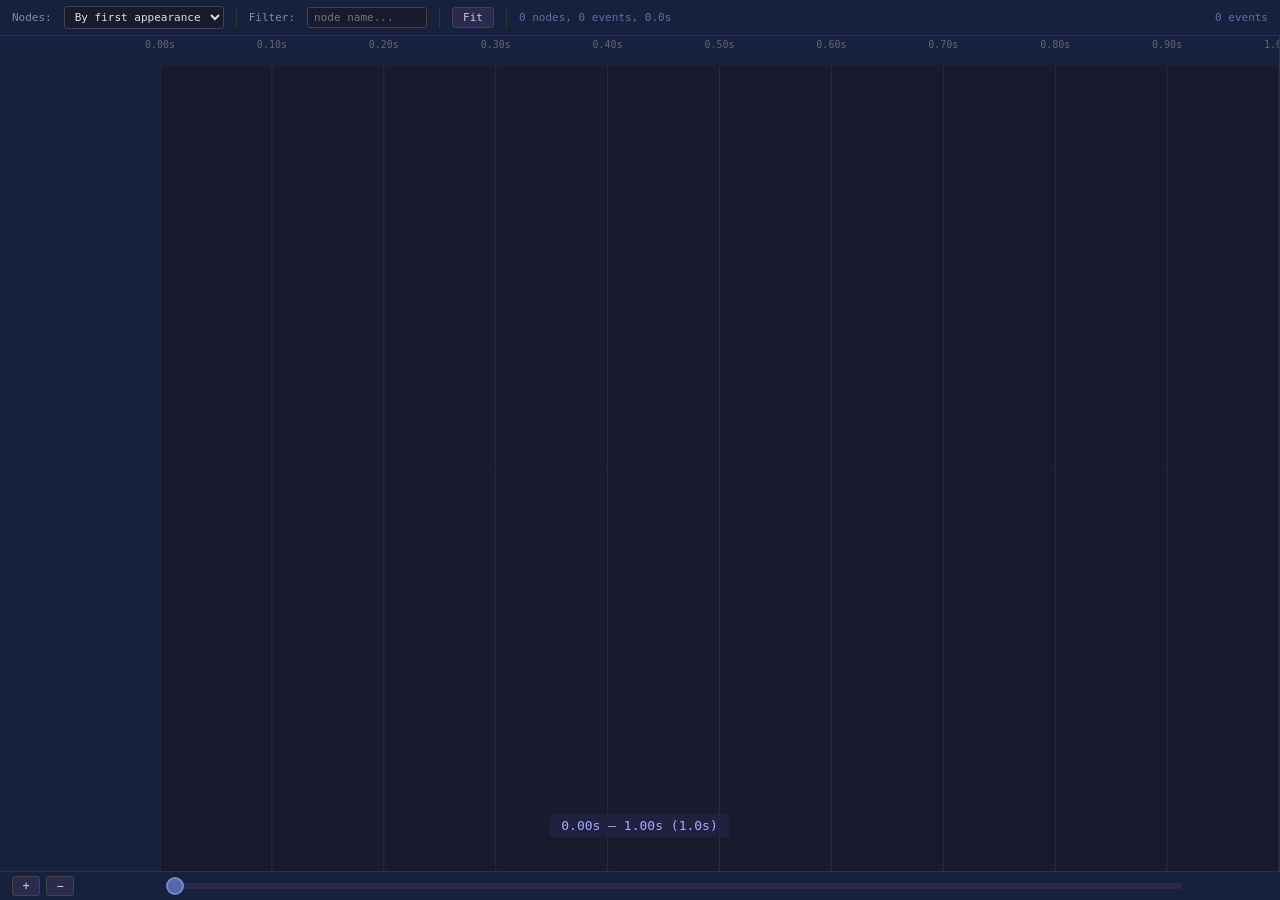
<file: tools/visualize.html>
<!DOCTYPE html>
<html lang="en">
<head>
<meta charset="UTF-8">
<title>lora-universal-simulator — NDJSON Visualizer</title>
<style>
* { margin: 0; padding: 0; box-sizing: border-box; }
body { font-family: 'SF Mono', 'Consolas', 'Menlo', monospace; font-size: 12px; background: #1a1a2e; color: #e0e0e0; overflow: hidden; height: 100vh; display: flex; flex-direction: column; }
#toolbar { display: flex; align-items: center; gap: 12px; padding: 6px 12px; background: #16213e; border-bottom: 1px solid #333; flex-shrink: 0; z-index: 10; }
#toolbar label { color: #8888aa; font-size: 11px; }
#toolbar select, #toolbar input { background: #1a1a2e; color: #e0e0e0; border: 1px solid #444; padding: 3px 6px; font-size: 11px; font-family: inherit; border-radius: 3px; }
#toolbar .sep { width: 1px; height: 20px; background: #333; }
#toolbar .info { color: #6a6aaa; font-size: 11px; }
#toolbar button { background: #2a2a4e; color: #ccc; border: 1px solid #444; padding: 3px 10px; font-size: 11px; font-family: inherit; border-radius: 3px; cursor: pointer; }
#toolbar button:hover { background: #3a3a5e; }
#toolbar button.active { background: #4a4a7e; border-color: #88f; color: #fff; }
#main { display: flex; flex: 1; overflow: hidden; }
#sidebar { width: 0; background: #16213e; border-left: 1px solid #333; overflow-y: auto; transition: width 0.2s; flex-shrink: 0; }
#sidebar.open { width: 480px; }
#sidebar-content { padding: 10px; width: 480px; }
#sidebar h3 { color: #aaf; margin: 8px 0 4px; font-size: 12px; }
#sidebar .field { margin: 2px 0; }
#sidebar .field .key { color: #888; }
#sidebar .field .val { color: #ddd; }
#sidebar table { border-collapse: collapse; width: 100%; margin: 4px 0; }
#sidebar td, #sidebar th { padding: 2px 6px; text-align: left; font-size: 11px; }
#sidebar th { color: #888; border-bottom: 1px solid #333; }
#sidebar td { border-bottom: 1px solid #222; }
#canvas-wrap { flex: 1; position: relative; overflow: hidden; }
canvas { display: block; }
#tooltip { position: absolute; display: none; background: #222244ee; border: 1px solid #555; padding: 6px 10px; border-radius: 4px; font-size: 11px; pointer-events: none; z-index: 20; max-width: 480px; white-space: pre-wrap; }
#time-display { position: absolute; bottom: 34px; left: 50%; transform: translateX(-50%); background: #222244cc; padding: 4px 12px; border-radius: 4px; font-size: 13px; color: #aaf; z-index: 5; pointer-events: none; }
#loading { position: absolute; top: 50%; left: 50%; transform: translate(-50%, -50%); color: #666; font-size: 16px; }
#scrollbar { display: flex; align-items: center; gap: 6px; padding: 4px 12px; background: #16213e; border-top: 1px solid #333; flex-shrink: 0; }
#scrollbar input[type=range] { flex: 1; height: 16px; -webkit-appearance: none; appearance: none; background: transparent; cursor: pointer; }
#scrollbar input[type=range]::-webkit-slider-runnable-track { height: 6px; background: #2a2a44; border-radius: 3px; }
#scrollbar input[type=range]::-webkit-slider-thumb { -webkit-appearance: none; width: 18px; height: 18px; background: #5566aa; border-radius: 50%; margin-top: -6px; border: 2px solid #7788cc; }
#scrollbar input[type=range]::-moz-range-track { height: 6px; background: #2a2a44; border-radius: 3px; border: 0; }
#scrollbar input[type=range]::-moz-range-thumb { width: 14px; height: 14px; background: #5566aa; border-radius: 50%; border: 2px solid #7788cc; }
#scrollbar button { background: #2a2a4e; color: #ccc; border: 1px solid #444; padding: 2px 8px; font-size: 12px; font-family: inherit; border-radius: 3px; cursor: pointer; min-width: 28px; }
#scrollbar button:hover { background: #3a3a5e; }
#scrollbar .scroll-time { color: #6a6aaa; font-size: 11px; min-width: 80px; text-align: center; }
</style>
</head>
<body>

<div id="toolbar">
    <label>Nodes:</label>
    <select id="node-order">
        <option value="appearance">By first appearance</option>
        <option value="alpha">Alphabetical</option>
        <option value="activity">By activity</option>
    </select>
    <div class="sep"></div>
    <label>Filter:</label>
    <input id="node-filter" type="text" placeholder="node name..." style="width:120px">
    <div class="sep"></div>
    <button id="btn-zoom-fit" title="Fit all">Fit</button>
    <div class="sep"></div>
    <span id="info-text" class="info"></span>
    <span style="flex:1"></span>
    <span id="viewport-info" class="info"></span>
</div>

<div id="main">
    <div id="canvas-wrap">
        <canvas id="canvas"></canvas>
        <div id="tooltip"></div>
        <div id="time-display"></div>
        <div id="loading">Loading...</div>
    </div>
    <div id="sidebar">
        <div id="sidebar-content"></div>
    </div>
</div>
<div id="scrollbar">
    <button id="btn-zoom-in" title="Zoom in">+</button>
    <button id="btn-zoom-out" title="Zoom out">&minus;</button>
    <span class="scroll-time" id="scroll-from"></span>
    <input type="range" id="time-slider" min="0" max="1000" value="0">
    <span class="scroll-time" id="scroll-to"></span>
</div>

<script>
// ── Embedded events ────────────────────────────────────────────
// The Python wrapper (tools/visualize.py) replaces this placeholder
// with the full NDJSON contents serialised as a JSON array. When the
// page is opened directly without preprocessing, RAW_EVENTS is null
// and the viewer shows an empty timeline.
const RAW_EVENTS = /*__EVENTS_JSON__*/null;

// ── State ──────────────────────────────────────────────────────
const S = {
    events: [],          // all events, sorted by time_ms ascending
    nodes: [],           // ordered display list: [{name, idx}]
    nodeIndex: {},       // name → index into nodes[]
    nodeNames: [],       // canonical id → name (id derived from order of first
                         // appearance in tx/rx/cmd_reply events)
    timeMin: 0,
    timeMax: 0,

    // Viewport (in simulation time ms)
    viewFrom: 0,
    viewTo: 10000,

    // Canvas layout
    laneH: 24,
    labelW: 160,
    headerH: 30,

    // Vertical scroll (node lanes)
    scrollY: 0,
    maxScrollY: 0,

    // Interaction
    dragging: false,
    dragStartX: 0,
    dragStartY: 0,
    dragViewFrom: 0,
    dragScrollY: 0,
    hoveredEvent: null,

    // Per-node activity counts (for sort)
    nodeActivity: {},
};

const canvas = document.getElementById('canvas');
const ctx = canvas.getContext('2d');
const tooltip = document.getElementById('tooltip');
const timeDisplay = document.getElementById('time-display');
const loading = document.getElementById('loading');
const sidebar = document.getElementById('sidebar');
const sidebarContent = document.getElementById('sidebar-content');

const COLORS = {
    tx: '#4488ff',          // blue per spec
    rx: '#44cc66',          // green per spec
    collision: '#ff4444',   // red per spec
    drop_halfduplex: '#ddaa44', // amber
    drop_loss: '#ddaa44',   // amber
    tx_fail: '#ddaa44',     // amber
    cmd_reply: '#88ccff',
    script_log: '#8a8a8a',  // grey marker for script_log
    script_emit: '#bb77dd', // purple marker for script_emit
    lane_bg: '#1e1e36',
    lane_bg_alt: '#1a1a30',
    lane_border: '#2a2a44',
    text: '#999',
    time_grid: '#2a2a44',
    time_text: '#666',
};

// ── Data loading ───────────────────────────────────────────────
function init() {
    const raw = Array.isArray(RAW_EVENTS) ? RAW_EVENTS : [];
    indexEvents(raw);

    document.getElementById('info-text').textContent =
        `${S.nodes.length} nodes, ${S.events.length} events, ` +
        `${((S.timeMax - S.timeMin) / 1000).toFixed(1)}s`;

    // Initial viewport: first 30s, or the whole run if shorter
    S.viewFrom = S.timeMin;
    S.viewTo = Math.min(S.timeMin + 30000, S.timeMax);
    if (S.viewTo <= S.viewFrom) S.viewTo = S.viewFrom + 1000;

    sortNodes();
    loading.style.display = 'none';
    resize();
    render();
}

// Build node table + id→name map.
//
// Node id reconciliation: tx / rx / cmd_reply events use string node names
// (`node`, `from`, `to`); script_log / script_emit events use integer ids
// (`node`). We build the canonical id list from the order of first appearance
// of names in the named events, which mirrors the simulator's left-to-right
// `nodes[]` ordering. If a script_* event references an id that hasn't yet
// appeared by name (rare — only if a node never tx'd, rx'd, or replied), we
// fall back to a synthetic `node#N` label.
function indexEvents(raw) {
    // Sort by time first so "first appearance" follows wall-clock order,
    // not file order (which in practice is usually the same, but events
    // can interleave).
    const sorted = raw.slice().sort((a, b) => (a.time_ms || 0) - (b.time_ms || 0));

    const byName = {};         // name → {idx, activity}
    const order = [];          // ordered list of names (= canonical id list)

    function seeName(name) {
        if (name === undefined || name === null || name === '') return;
        if (!(name in byName)) {
            byName[name] = { idx: order.length, activity: 0 };
            order.push(name);
        }
    }

    // Pass 1: collect names from named events in time order. This fixes the
    // canonical id↔name mapping. We also tally per-node activity for sorting.
    for (const ev of sorted) {
        const t = ev.type;
        if (t === 'tx' || t === 'cmd_reply') {
            seeName(ev.node);
            if (typeof ev.node === 'string') byName[ev.node].activity += 1;
        } else if (t === 'rx') {
            seeName(ev.from);
            seeName(ev.to);
            if (typeof ev.to === 'string') byName[ev.to].activity += 1;
        } else if (t === 'collision' || t === 'drop_loss' ||
                   t === 'drop_halfduplex' || t === 'tx_fail') {
            seeName(ev.from);
            seeName(ev.to);
            seeName(ev.node);
        }
    }

    // Script events may reference ids beyond the named set (e.g. a node that
    // only logs and never transmits). Allocate synthetic names so they show up.
    let maxId = order.length - 1;
    for (const ev of sorted) {
        if ((ev.type === 'script_log' || ev.type === 'script_emit')
                && typeof ev.node === 'number') {
            if (ev.node > maxId) maxId = ev.node;
        }
    }
    while (order.length <= maxId) {
        const synth = `node#${order.length}`;
        byName[synth] = { idx: order.length, activity: 0 };
        order.push(synth);
    }

    S.nodeNames = order;
    S.nodeActivity = {};
    for (const n of order) S.nodeActivity[n] = byName[n].activity;
    S.events = sorted;

    if (sorted.length) {
        S.timeMin = sorted[0].time_ms || 0;
        S.timeMax = sorted[sorted.length - 1].time_ms || 0;
        // Extend range by airtime of last tx/rx so trailing bars stay visible
        for (const ev of sorted) {
            if ((ev.type === 'tx' || ev.type === 'rx') && ev.airtime_ms) {
                const end = (ev.time_ms || 0) + ev.airtime_ms;
                if (end > S.timeMax) S.timeMax = end;
            }
        }
    }
}

// Resolve an event's owning lane name. Returns null if the event has no
// natural home on this swim lane (e.g. an unknown id).
function laneNameForEvent(ev) {
    if (ev.type === 'tx' || ev.type === 'cmd_reply') {
        return typeof ev.node === 'string' ? ev.node : null;
    }
    if (ev.type === 'rx' || ev.type === 'collision'
            || ev.type === 'drop_halfduplex' || ev.type === 'drop_loss') {
        return typeof ev.to === 'string' ? ev.to
            : (typeof ev.node === 'string' ? ev.node : null);
    }
    if (ev.type === 'tx_fail') {
        return typeof ev.node === 'string' ? ev.node : null;
    }
    if (ev.type === 'script_log' || ev.type === 'script_emit') {
        if (typeof ev.node === 'number'
                && ev.node >= 0 && ev.node < S.nodeNames.length) {
            return S.nodeNames[ev.node];
        }
        if (typeof ev.node === 'string') return ev.node;
    }
    return null;
}

function sortNodes() {
    const order = document.getElementById('node-order').value;
    const filter = document.getElementById('node-filter').value.toLowerCase();

    let names = S.nodeNames.slice();
    if (order === 'alpha') {
        names.sort((a, b) => a.localeCompare(b));
    } else if (order === 'activity') {
        names.sort((a, b) => (S.nodeActivity[b] || 0) - (S.nodeActivity[a] || 0));
    }
    // 'appearance' = leave as-is (already in canonical id order)

    if (filter) names = names.filter(n => n.toLowerCase().includes(filter));

    S.nodes = names.map(n => ({ name: n }));
    S.nodeIndex = {};
    S.nodes.forEach((n, i) => { S.nodeIndex[n.name] = i; });
}

// ── Rendering ──────────────────────────────────────────────────
function resize() {
    const wrap = document.getElementById('canvas-wrap');
    canvas.width = wrap.clientWidth;
    canvas.height = wrap.clientHeight;
    updateMaxScrollY();
}

function msToX(ms) {
    return S.labelW + (ms - S.viewFrom) / (S.viewTo - S.viewFrom) * (canvas.width - S.labelW);
}

function xToMs(x) {
    return S.viewFrom + (x - S.labelW) / (canvas.width - S.labelW) * (S.viewTo - S.viewFrom);
}

function nodeToY(name) {
    const idx = S.nodeIndex[name];
    if (idx === undefined) return -1;
    return S.headerH + idx * S.laneH - S.scrollY;
}

function updateMaxScrollY() {
    const totalH = S.nodes.length * S.laneH;
    const visibleH = canvas.height - S.headerH;
    S.maxScrollY = Math.max(0, totalH - visibleH);
    S.scrollY = Math.min(S.scrollY, S.maxScrollY);
}

function render() {
    const w = canvas.width, h = canvas.height;
    ctx.clearRect(0, 0, w, h);

    ctx.fillStyle = '#1a1a2e';
    ctx.fillRect(0, 0, w, h);

    updateMaxScrollY();

    const nNodes = S.nodes.length;
    const contentW = w - S.labelW;

    // Lane backgrounds (clipped below header)
    ctx.save();
    ctx.beginPath();
    ctx.rect(0, S.headerH, w, h - S.headerH);
    ctx.clip();

    for (let i = 0; i < nNodes; i++) {
        const y = S.headerH + i * S.laneH - S.scrollY;
        if (y + S.laneH < S.headerH) continue;
        if (y > h) break;
        ctx.fillStyle = i % 2 === 0 ? COLORS.lane_bg : COLORS.lane_bg_alt;
        ctx.fillRect(S.labelW, y, contentW, S.laneH);
        ctx.strokeStyle = COLORS.lane_border;
        ctx.beginPath();
        ctx.moveTo(S.labelW, y + S.laneH);
        ctx.lineTo(w, y + S.laneH);
        ctx.stroke();
    }

    drawTimeGrid(contentW, h);
    ctx.restore();

    // Label column
    ctx.fillStyle = '#16213e';
    ctx.fillRect(0, S.headerH, S.labelW, h - S.headerH);

    ctx.save();
    ctx.beginPath();
    ctx.rect(0, S.headerH, S.labelW, h - S.headerH);
    ctx.clip();
    for (let i = 0; i < nNodes; i++) {
        const y = S.headerH + i * S.laneH - S.scrollY;
        if (y + S.laneH < S.headerH) continue;
        if (y > h) break;
        const node = S.nodes[i];
        ctx.fillStyle = '#aac';
        ctx.font = '11px monospace';
        ctx.textAlign = 'right';
        ctx.textBaseline = 'middle';
        const label = node.name.length > 20 ? node.name.slice(0, 19) + '…' : node.name;
        ctx.fillText(label, S.labelW - 6, y + S.laneH / 2);
    }
    ctx.restore();

    // Header background + time axis
    ctx.fillStyle = '#16213e';
    ctx.fillRect(0, 0, w, S.headerH);
    drawTimeAxis(contentW);

    // Events (clipped to content area)
    ctx.save();
    ctx.beginPath();
    ctx.rect(S.labelW, S.headerH, w - S.labelW, h - S.headerH);
    ctx.clip();
    drawEvents();
    ctx.restore();

    // Time display
    const spanMs = S.viewTo - S.viewFrom;
    timeDisplay.textContent = `${formatTime(S.viewFrom)} — ${formatTime(S.viewTo)} (${formatDuration(spanMs)})`;
    document.getElementById('viewport-info').textContent =
        `${S.events.length} events`;

    // Vertical scrollbar indicator
    if (S.maxScrollY > 0) {
        const trackH = h - S.headerH;
        const totalH = S.nodes.length * S.laneH;
        const thumbH = Math.max(20, trackH * trackH / totalH);
        const thumbY = S.headerH + (S.scrollY / S.maxScrollY) * (trackH - thumbH);
        ctx.fillStyle = '#5566aa44';
        ctx.fillRect(w - 6, S.headerH, 6, trackH);
        ctx.fillStyle = '#5566aaaa';
        ctx.fillRect(w - 6, thumbY, 6, thumbH);
    }

    syncScrollbar();
}

function timeTickInterval(contentW) {
    const span = S.viewTo - S.viewFrom;
    const targetTicks = contentW / 100;
    const rawInterval = span / Math.max(1, targetTicks);
    const niceIntervals = [1, 2, 5, 10, 20, 50, 100, 200, 500, 1000, 2000, 5000,
                           10000, 20000, 30000, 60000, 120000, 300000, 600000, 1800000, 3600000];
    return niceIntervals.find(n => n >= rawInterval) || rawInterval;
}

function drawTimeGrid(contentW, h) {
    const interval = timeTickInterval(contentW);
    const firstTick = Math.ceil(S.viewFrom / interval) * interval;
    for (let t = firstTick; t <= S.viewTo; t += interval) {
        const x = msToX(t);
        if (x < S.labelW) continue;
        ctx.strokeStyle = COLORS.time_grid;
        ctx.beginPath();
        ctx.moveTo(x, S.headerH);
        ctx.lineTo(x, h);
        ctx.stroke();
    }
}

function drawTimeAxis(contentW) {
    const interval = timeTickInterval(contentW);
    const firstTick = Math.ceil(S.viewFrom / interval) * interval;
    ctx.font = '10px monospace';
    ctx.textAlign = 'center';
    ctx.textBaseline = 'top';
    for (let t = firstTick; t <= S.viewTo; t += interval) {
        const x = msToX(t);
        if (x < S.labelW) continue;
        ctx.fillStyle = COLORS.time_text;
        ctx.fillText(formatTime(t), x, 4);
    }
}

function drawEvents() {
    for (const ev of S.events) {
        const t = ev.time_ms || 0;
        const t_end = t + (ev.airtime_ms || 0);
        if (t_end < S.viewFrom || t > S.viewTo) continue;

        const etype = ev.type;
        const x = msToX(t);
        const laneName = laneNameForEvent(ev);
        if (laneName === null) continue;
        const y = nodeToY(laneName);
        if (y < 0) continue;

        if (etype === 'tx') {
            const airtime = ev.airtime_ms || 1;
            const x2 = msToX(t + airtime);
            const boxW = Math.max(2, x2 - x);
            const boxH = S.laneH / 2 - 2;
            ctx.fillStyle = COLORS.tx;
            ctx.globalAlpha = 0.75;
            ctx.fillRect(x, y + 2, boxW, boxH);
            ctx.globalAlpha = 1;
        } else if (etype === 'rx') {
            const airtime = ev.airtime_ms || 1;
            const x2 = msToX(t + airtime);
            const boxW = Math.max(2, x2 - x);
            const boxH = S.laneH / 2 - 2;
            const boxY = y + S.laneH / 2;
            // Hollow stroked bar, light fill — keeps tx/rx distinguishable.
            ctx.strokeStyle = COLORS.rx;
            ctx.lineWidth = 1.5;
            ctx.globalAlpha = 0.75;
            ctx.strokeRect(x, boxY, boxW, boxH);
            ctx.fillStyle = COLORS.rx;
            ctx.globalAlpha = 0.12;
            ctx.fillRect(x, boxY, boxW, boxH);
            ctx.globalAlpha = 1;
            ctx.lineWidth = 1;
        } else if (etype === 'collision') {
            const sz = 5;
            const cy = y + S.laneH / 2 + 2;
            ctx.strokeStyle = COLORS.collision;
            ctx.lineWidth = 1.5;
            ctx.globalAlpha = 0.85;
            ctx.beginPath();
            ctx.moveTo(x - sz, cy - sz); ctx.lineTo(x + sz, cy + sz);
            ctx.moveTo(x + sz, cy - sz); ctx.lineTo(x - sz, cy + sz);
            ctx.stroke();
            ctx.lineWidth = 1;
            ctx.globalAlpha = 1;
        } else if (etype === 'drop_halfduplex') {
            const airtime = ev.airtime_ms || 1;
            const x2 = msToX(t + airtime);
            const boxW = Math.max(2, x2 - x);
            const boxH = S.laneH / 2 - 2;
            const boxY = y + S.laneH / 2;
            ctx.fillStyle = COLORS.drop_halfduplex;
            ctx.globalAlpha = 0.4;
            ctx.fillRect(x, boxY, boxW, boxH);
            // Diagonal hatch to mark "drop"
            ctx.save();
            ctx.beginPath();
            ctx.rect(x, boxY, boxW, boxH);
            ctx.clip();
            ctx.strokeStyle = COLORS.drop_halfduplex;
            ctx.globalAlpha = 0.75;
            const step = 6;
            for (let lx = x - boxH; lx < x + boxW + boxH; lx += step) {
                ctx.beginPath();
                ctx.moveTo(lx, boxY + boxH);
                ctx.lineTo(lx + boxH, boxY);
                ctx.stroke();
            }
            ctx.restore();
            ctx.globalAlpha = 1;
        } else if (etype === 'drop_loss' || etype === 'tx_fail') {
            ctx.fillStyle = COLORS[etype] || '#886644';
            ctx.globalAlpha = 0.7;
            ctx.fillRect(x - 2, y + S.laneH - 6, 4, 4);
            ctx.globalAlpha = 1;
        } else if (etype === 'cmd_reply') {
            // Diamond marker
            ctx.fillStyle = COLORS.cmd_reply;
            ctx.globalAlpha = 0.85;
            const sz = 3;
            const cy = y + S.laneH / 2;
            ctx.beginPath();
            ctx.moveTo(x, cy - sz);
            ctx.lineTo(x + sz, cy);
            ctx.lineTo(x, cy + sz);
            ctx.lineTo(x - sz, cy);
            ctx.closePath();
            ctx.fill();
            ctx.globalAlpha = 1;
        } else if (etype === 'script_log') {
            // Small grey square above the lane mid-line
            ctx.fillStyle = COLORS.script_log;
            ctx.globalAlpha = 0.85;
            ctx.fillRect(x - 2, y + 3, 4, 4);
            ctx.globalAlpha = 1;
        } else if (etype === 'script_emit') {
            // Small purple triangle at the lane mid-line
            ctx.fillStyle = COLORS.script_emit;
            ctx.globalAlpha = 0.9;
            const sz = 4;
            const cy = y + S.laneH / 2;
            ctx.beginPath();
            ctx.moveTo(x, cy - sz);
            ctx.lineTo(x + sz, cy + sz);
            ctx.lineTo(x - sz, cy + sz);
            ctx.closePath();
            ctx.fill();
            ctx.globalAlpha = 1;
        }
    }
}

// ── Time formatting ────────────────────────────────────────────
function formatTime(ms) {
    const s = ms / 1000;
    if (s < 60) return s.toFixed(s < 10 ? 2 : 1) + 's';
    const m = Math.floor(s / 60);
    const rem = s - m * 60;
    return m + ':' + rem.toFixed(1).padStart(4, '0');
}

function formatDuration(ms) {
    if (ms < 1000) return Math.round(ms) + 'ms';
    if (ms < 60000) return (ms / 1000).toFixed(1) + 's';
    return (ms / 60000).toFixed(1) + 'min';
}

// ── Interaction ────────────────────────────────────────────────
canvas.addEventListener('wheel', (e) => {
    e.preventDefault();
    const span = S.viewTo - S.viewFrom;

    if (e.ctrlKey || e.metaKey) {
        const mouseMs = xToMs(e.offsetX);
        const factor = e.deltaY > 0 ? 1.3 : 1 / 1.3;
        const newSpan = Math.max(50, Math.min(S.timeMax - S.timeMin, span * factor));
        const ratio = (mouseMs - S.viewFrom) / span;
        S.viewFrom = mouseMs - ratio * newSpan;
        S.viewTo = mouseMs + (1 - ratio) * newSpan;
        clampViewToData();
    } else if (e.shiftKey || Math.abs(e.deltaX) > Math.abs(e.deltaY)) {
        const delta = (e.shiftKey ? e.deltaY : e.deltaX);
        const dMs = delta / Math.max(1, canvas.width - S.labelW) * span * 2;
        S.viewFrom += dMs;
        S.viewTo += dMs;
        clampViewToData();
    } else {
        S.scrollY += e.deltaY;
        updateMaxScrollY();
        S.scrollY = Math.max(0, Math.min(S.scrollY, S.maxScrollY));
    }
    render();
}, { passive: false });

function clampViewToData() {
    const span = S.viewTo - S.viewFrom;
    if (S.viewFrom < S.timeMin) { S.viewFrom = S.timeMin; S.viewTo = S.viewFrom + span; }
    if (S.viewTo > S.timeMax) { S.viewTo = S.timeMax; S.viewFrom = S.viewTo - span; }
}

canvas.addEventListener('mousedown', (e) => {
    if (e.offsetX < S.labelW) return;
    S.dragging = true;
    S.dragStartX = e.offsetX;
    S.dragStartY = e.offsetY;
    S.dragViewFrom = S.viewFrom;
    S.dragScrollY = S.scrollY;
    canvas.style.cursor = 'grabbing';
});

canvas.addEventListener('mousemove', (e) => {
    if (S.dragging) {
        const dx = e.offsetX - S.dragStartX;
        const dy = e.offsetY - S.dragStartY;
        const span = S.viewTo - S.viewFrom;
        const dMs = -dx / Math.max(1, canvas.width - S.labelW) * span;
        S.viewFrom = S.dragViewFrom + dMs;
        S.viewTo = S.viewFrom + span;
        clampViewToData();
        S.scrollY = S.dragScrollY - dy;
        updateMaxScrollY();
        S.scrollY = Math.max(0, Math.min(S.scrollY, S.maxScrollY));
        render();
        return;
    }
    updateHover(e.offsetX, e.offsetY);
});

canvas.addEventListener('mouseup', () => {
    S.dragging = false;
    canvas.style.cursor = 'default';
});

canvas.addEventListener('mouseleave', () => {
    S.dragging = false;
    canvas.style.cursor = 'default';
    tooltip.style.display = 'none';
});

canvas.addEventListener('click', (e) => {
    if (e.offsetX < S.labelW) return;
    const hit = findEventAt(e.offsetX, e.offsetY);
    if (hit) showEventDetail(hit);
});

function findEventAt(mx, my) {
    if (my < S.headerH) return null;
    const ms = xToMs(mx);
    const laneIdx = Math.floor((my - S.headerH + S.scrollY) / S.laneH);
    if (laneIdx < 0 || laneIdx >= S.nodes.length) return null;
    const targetNode = S.nodes[laneIdx].name;

    let best = null;
    let bestDist = Infinity;
    const span = S.viewTo - S.viewFrom;
    const tolerance = span * 0.008;

    for (const ev of S.events) {
        const owner = laneNameForEvent(ev);
        if (owner !== targetNode) continue;
        const t = ev.time_ms || 0;

        let dist;
        if (ev.type === 'tx' || ev.type === 'rx' || ev.type === 'drop_halfduplex') {
            const end = t + (ev.airtime_ms || 1);
            if (ms >= t - tolerance && ms <= end + tolerance) {
                dist = (ms >= t && ms <= end) ? 0 : Math.min(Math.abs(ms - t), Math.abs(ms - end));
            } else {
                continue;
            }
        } else {
            dist = Math.abs(t - ms);
            if (dist > tolerance) continue;
        }

        if (dist < bestDist) { bestDist = dist; best = ev; }
    }
    return best;
}

function updateHover(mx, my) {
    const hit = findEventAt(mx, my);
    if (!hit) {
        tooltip.style.display = 'none';
        return;
    }

    let text = `${hit.type} @ ${formatTime(hit.time_ms || 0)}`;
    const owner = laneNameForEvent(hit);
    if (owner) text += `\nlane: ${owner}`;

    if (hit.node !== undefined) text += `\nnode: ${hit.node}`;
    if (hit.from !== undefined) text += `\nfrom: ${hit.from}`;
    if (hit.to !== undefined) text += `\nto: ${hit.to}`;
    if (hit.airtime_ms !== undefined) text += `\nairtime: ${hit.airtime_ms}ms`;
    if (hit.snr !== undefined) text += `\nsnr: ${Number(hit.snr).toFixed(1)} dB`;
    if (hit.rssi !== undefined) text += `\nrssi: ${Number(hit.rssi).toFixed(1)} dBm`;
    if (hit.len !== undefined) text += `\nlen: ${hit.len}`;
    if (hit.hex !== undefined) {
        const hex = String(hit.hex);
        const shown = hex.length > 64 ? hex.slice(0, 64) + '…' : hex;
        text += `\nhex: ${shown}`;
    }
    if (hit.command !== undefined) text += `\ncmd: ${hit.command}`;
    if (hit.reply !== undefined) {
        const r = String(hit.reply);
        text += `\nreply: ${r.length > 80 ? r.slice(0, 80) + '…' : r}`;
    }
    if (hit.type === 'script_log' && hit.msg !== undefined) {
        text += `\nmsg: ${hit.msg}`;
    }
    if (hit.type === 'script_emit') {
        if (hit.emit_type !== undefined) text += `\nemit_type: ${hit.emit_type}`;
        if (hit.data !== undefined) {
            let dataStr;
            try { dataStr = JSON.stringify(hit.data); }
            catch (e) { dataStr = String(hit.data); }
            if (dataStr.length > 200) dataStr = dataStr.slice(0, 200) + '…';
            text += `\ndata: ${dataStr}`;
        }
    }

    tooltip.textContent = text;
    tooltip.style.display = 'block';
    tooltip.style.left = Math.min(mx + 12, canvas.width - 320) + 'px';
    tooltip.style.top = (my + 12) + 'px';
}

// ── Sidebar ────────────────────────────────────────────────────
function openSidebar() {
    sidebar.classList.add('open');
    setTimeout(() => { resize(); render(); }, 220);
}

function closeSidebar() {
    sidebar.classList.remove('open');
    setTimeout(() => { resize(); render(); }, 220);
}

function showEventDetail(ev) {
    openSidebar();
    let html = `<h3>${escHtml(ev.type)}</h3>`;
    html += `<div class="field"><span class="key">time: </span><span class="val">${formatTime(ev.time_ms || 0)}</span></div>`;
    const owner = laneNameForEvent(ev);
    if (owner) {
        html += `<div class="field"><span class="key">lane: </span><span class="val">${escHtml(owner)}</span></div>`;
    }
    for (const [k, v] of Object.entries(ev)) {
        if (k === 'type' || k === 'time_ms') continue;
        let val;
        if (v === null || v === undefined) val = String(v);
        else if (typeof v === 'object') {
            try { val = JSON.stringify(v); } catch (e) { val = String(v); }
        } else if (typeof v === 'number') {
            val = Number.isInteger(v) ? String(v) : v.toFixed(2);
        } else {
            val = String(v);
        }
        if (val.length > 200) val = val.slice(0, 200) + '…';
        html += `<div class="field"><span class="key">${escHtml(k)}: </span><span class="val">${escHtml(val)}</span></div>`;
    }
    sidebarContent.innerHTML = html;
}

function escHtml(s) {
    return String(s).replace(/&/g, '&amp;').replace(/</g, '&lt;').replace(/>/g, '&gt;');
}

// ── Controls ───────────────────────────────────────────────────
document.getElementById('node-order').addEventListener('change', () => {
    sortNodes();
    render();
});
document.getElementById('node-filter').addEventListener('input', () => {
    sortNodes();
    render();
});
document.getElementById('btn-zoom-fit').addEventListener('click', () => {
    S.viewFrom = S.timeMin;
    S.viewTo = S.timeMax || (S.timeMin + 1000);
    render();
});
window.addEventListener('resize', () => { resize(); render(); });

// ── Scrollbar ──────────────────────────────────────────────────
const timeSlider = document.getElementById('time-slider');
const scrollFrom = document.getElementById('scroll-from');
const scrollTo = document.getElementById('scroll-to');

function syncScrollbar() {
    const totalSpan = S.timeMax - S.timeMin;
    if (totalSpan <= 0) return;
    const center = (S.viewFrom + S.viewTo) / 2;
    const fraction = (center - S.timeMin) / totalSpan;
    timeSlider.value = Math.round(fraction * 1000);
    scrollFrom.textContent = formatTime(S.viewFrom);
    scrollTo.textContent = formatTime(S.viewTo);
}

timeSlider.addEventListener('input', () => {
    const fraction = timeSlider.value / 1000;
    const totalSpan = S.timeMax - S.timeMin;
    const viewSpan = S.viewTo - S.viewFrom;
    const center = S.timeMin + fraction * totalSpan;
    S.viewFrom = center - viewSpan / 2;
    S.viewTo = center + viewSpan / 2;
    clampViewToData();
    render();
});

document.getElementById('btn-zoom-in').addEventListener('click', () => {
    const center = (S.viewFrom + S.viewTo) / 2;
    const newSpan = Math.max(50, (S.viewTo - S.viewFrom) / 2);
    S.viewFrom = center - newSpan / 2;
    S.viewTo = center + newSpan / 2;
    clampViewToData();
    render();
});

document.getElementById('btn-zoom-out').addEventListener('click', () => {
    const center = (S.viewFrom + S.viewTo) / 2;
    const totalSpan = Math.max(1000, S.timeMax - S.timeMin);
    const newSpan = Math.min(totalSpan, (S.viewTo - S.viewFrom) * 2);
    S.viewFrom = center - newSpan / 2;
    S.viewTo = center + newSpan / 2;
    clampViewToData();
    render();
});

// ── Keyboard ───────────────────────────────────────────────────
document.addEventListener('keydown', (e) => {
    const span = S.viewTo - S.viewFrom;
    if (e.key === 'Escape') {
        closeSidebar();
    } else if (e.key === 'f') {
        S.viewFrom = S.timeMin;
        S.viewTo = S.timeMax || (S.timeMin + 1000);
        render();
    } else if (e.key === 'ArrowRight') {
        S.viewFrom += span * 0.2;
        S.viewTo += span * 0.2;
        clampViewToData();
        render();
    } else if (e.key === 'ArrowLeft') {
        S.viewFrom -= span * 0.2;
        S.viewTo -= span * 0.2;
        clampViewToData();
        render();
    }
});

// ── Init ───────────────────────────────────────────────────────
init();
</script>
</body>
</html>
</file>
